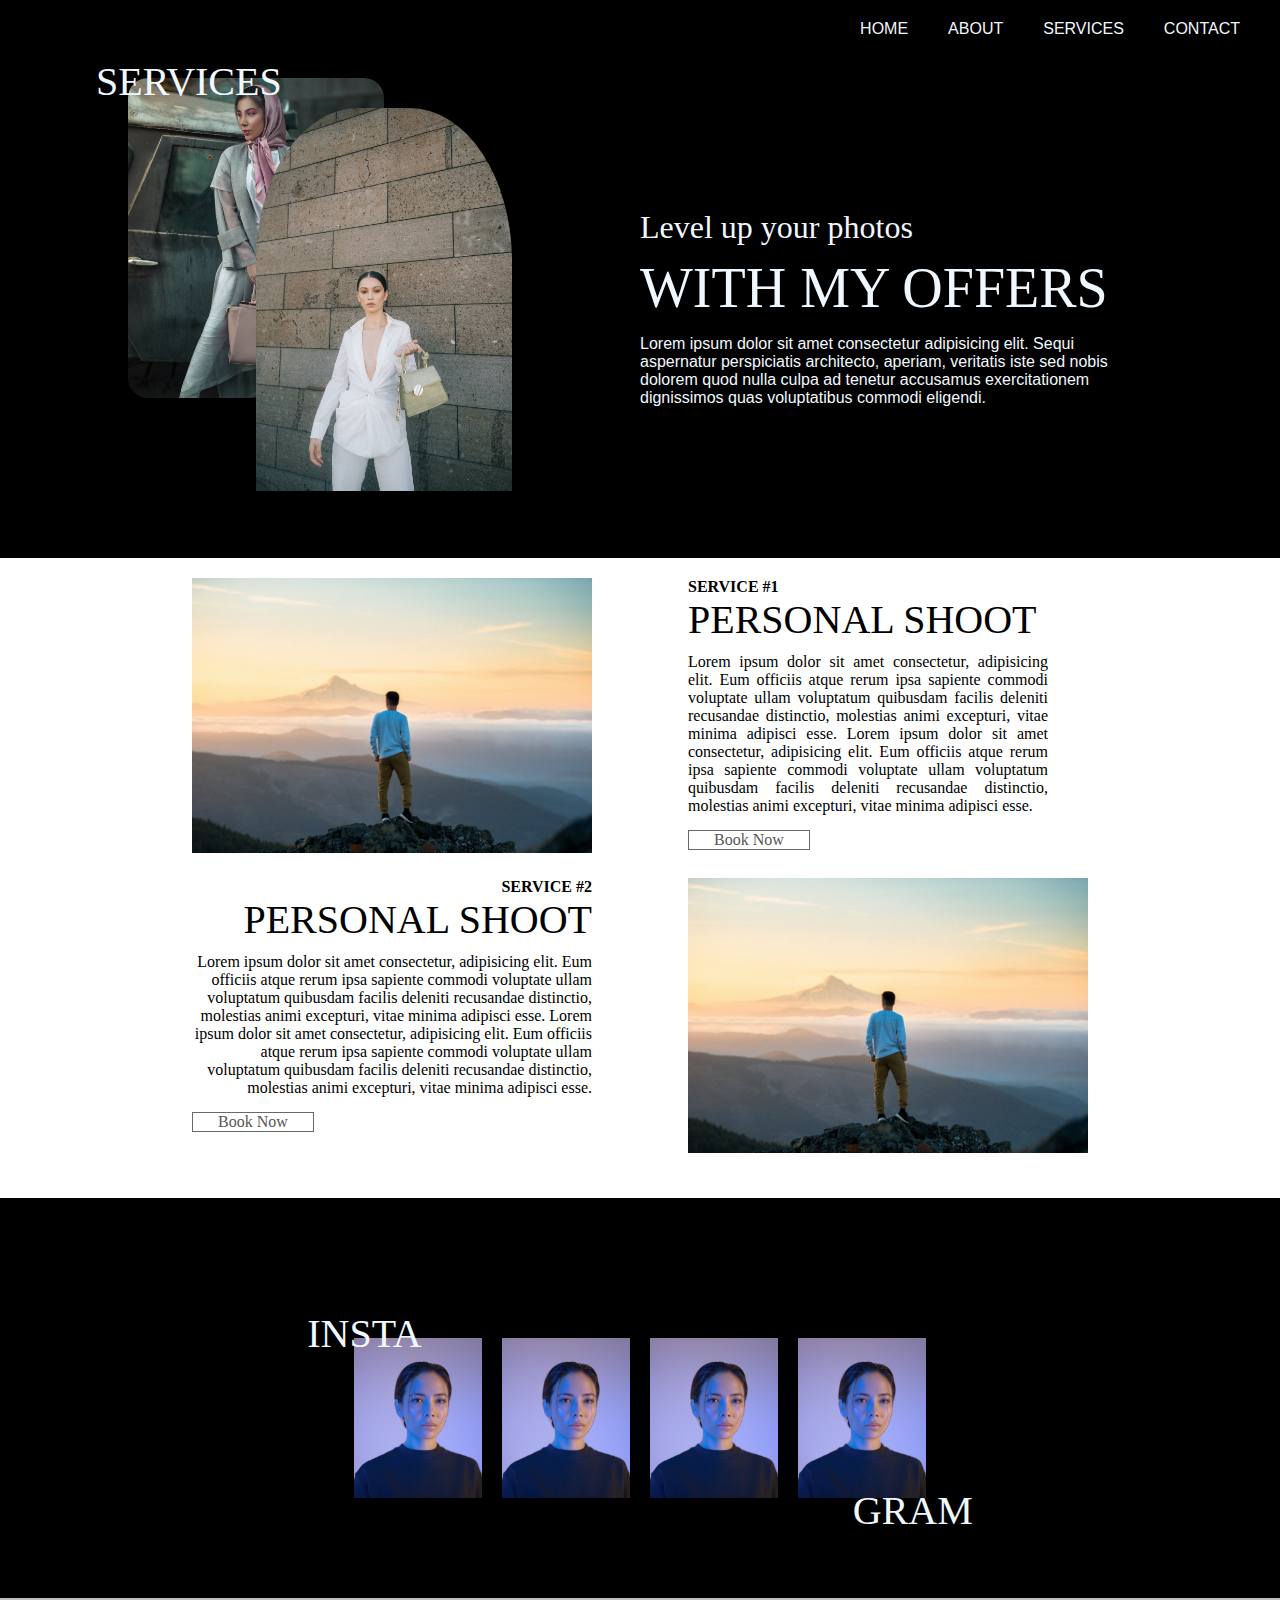
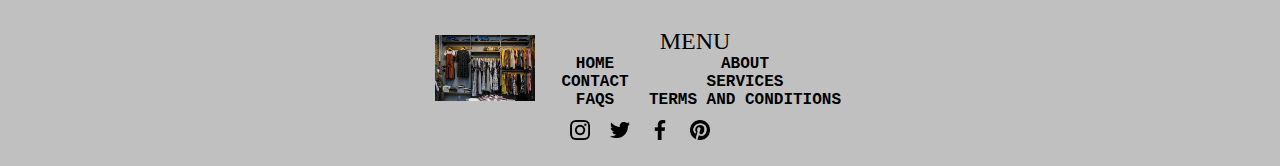
<file: page2.html>
<!DOCTYPE html>
<html lang="en">
<head>
    <meta charset="UTF-8">
    <meta name="viewport" content="width=device-width, initial-scale=1.0">
    <title>Document</title>
    <link rel="stylesheet" href="./Css/page2.css">
</head>
<body>
    <div class="container">
        <header>
            <nav>
                <ul>
                    <li><a href="#">HOME</a></li>
                    <li><a href="#">ABOUT</a></li>
                    <li><a href="#">SERVICES</a></li>
                    <li><a href="#">CONTACT</a></li>
                </ul>
            </nav>

            <div class="contenedor">
                <div class="imagenes">
                    <img src="./imagenes/4.jpg" class="imagen1">
                    <h2>SERVICES</h2>
                    <img src="./imagenes/8.jpg" class="imagen2">
                </div>

                <div class="contenedorTexto">
                    <h2>Level up your photos</h2>
                    <p class="offers">WITH MY OFFERS</p>

                    <p class="info">
                        Lorem ipsum dolor sit amet consectetur adipisicing elit. 
                        Sequi aspernatur perspiciatis architecto, aperiam, 
                        veritatis iste sed nobis dolorem quod nulla culpa ad
                        tenetur accusamus exercitationem dignissimos quas voluptatibus commodi eligendi.
                    </p>
                </div>
            </div>
        </header>

        <main>
            <section class="section1">
                <div>
                    <img src="imagenes/13.jpg" alt="">
                </div>
                <div>
                    <p class="service">SERVICE #1</p>
                    <p class="personalShoot">PERSONAL SHOOT</p>
                    <p class="textoPersonalShoot">Lorem ipsum dolor sit amet consectetur, adipisicing elit. 
                        Eum officiis atque rerum ipsa sapiente commodi voluptate 
                        ullam voluptatum quibusdam facilis deleniti recusandae distinctio, 
                        molestias animi excepturi, vitae minima adipisci esse.
                        Lorem ipsum dolor sit amet consectetur, adipisicing elit. 
                        Eum officiis atque rerum ipsa sapiente commodi voluptate 
                        ullam voluptatum quibusdam facilis deleniti recusandae distinctio, 
                        molestias animi excepturi, vitae minima adipisci esse.
                    </p>
                    <a href="#" class="bookNow">Book Now</a>
                </div>
                <div>
                    <p class="service2">SERVICE #2</p>
                    <p class="personalShoot2">PERSONAL SHOOT</p>
                    <p class="textoPersonalShoot2">Lorem ipsum dolor sit amet consectetur, adipisicing elit. 
                        Eum officiis atque rerum ipsa sapiente commodi voluptate 
                        ullam voluptatum quibusdam facilis deleniti recusandae distinctio, 
                        molestias animi excepturi, vitae minima adipisci esse.
                        Lorem ipsum dolor sit amet consectetur, adipisicing elit. 
                        Eum officiis atque rerum ipsa sapiente commodi voluptate 
                        ullam voluptatum quibusdam facilis deleniti recusandae distinctio, 
                        molestias animi excepturi, vitae minima adipisci esse.
                    </p>
                    <a href="#" class="bookNow">Book Now</a>
                </div>

                <div>
                    <img src="imagenes/13.jpg" alt="">
                </div>
            </section>

            <section class="section2">
                <p class="insta">INSTA</p>
                <P class="gram">GRAM</P>
                <div>
                    <img src="imagenes/12.jpg" alt="">
                </div>
                <div>
                    <img src="imagenes/12.jpg" alt="">
                </div>
                <div>
                    <img src="imagenes/12.jpg" alt="">
                </div>
                <div>
                    <img src="imagenes/12.jpg" alt="">
                </div>

            </section>
        </main>

        <footer>

            <img src="./imagenes/1.jpg" alt="">
            
            <div class="menuFooter">
                <h2>MENU</h2>
                <ul>
                    <li>HOME</li>
                    <li>ABOUT</li>
                    <li>CONTACT</li>
                    <li>SERVICES</li>
                    <li>FAQS</li>
                    <li>TERMS AND CONDITIONS</li>
                </ul>
            </div>
            <div class="socialNetwork">
                <ul>
                    <li>
                        <a href="#">
                            <img src="./imagenes/icons/instagram.png" alt="">
                        </a>
                    </li>
                    <li>
                        <a href="#">
                            <img src="./imagenes/icons/gorjeo.png" alt="">
                        </a>
                    </li>
                    <li>
                        <a href="#">
                            <img src="./imagenes/icons/simbolo-de-la-aplicacion-de-facebook.png" alt="">
                        </a>
                    </li>
                    <li>
                        <a href="#">
                            <img src="./imagenes/icons/logotipo-de-pinterest.png" alt="">
                        </a>
                    </li>
                </ul>
            </div>
        </footer>
    </div>
</body>
</html>
</file>
<file: Css/page2.css>
*{
    padding: 0;
    margin: 0;
    list-style-type: none;
    text-decoration: none;
}

header{
    background-color: black;
}

nav ul{
    display: flex;
    justify-content: right;
    padding: 10px;
}

nav ul li{
    padding: 10px;
    margin-right: 20px;
}

nav ul li a{
    display: block;
    color: aliceblue;
    font-family: 'Franklin Gothic Medium', 'Arial Narrow', Arial, sans-serif;
}

.contenedor{
    height: 500px;
    display: flex;
    color: aliceblue;
}

.imagenes{
    width: 50%;
    position: relative;
}

.imagenes h2{
    position: absolute;
    left: 15%;
    font-size: 2.5em;
    font-family: 'Times New Roman', Times, serif;
    font-weight: lighter;
}

.imagenes img{
    width: 40%;
    position: absolute;
}

.imagen1{
    top: 20px;
    left: 20%;
    border-radius: 20px;
}

.imagen2{
    right: 20%;
    top: 10%;
    border-top-left-radius: 40%;
    border-top-right-radius: 40%;
    object-fit: contain;
}

.contenedorTexto{
    width: 50% ;
    display: flex;
    flex-direction: column;
    justify-content: center;
}

.contenedorTexto h2{
    font-family: 'Times New Roman', Times, serif;
    font-weight: lighter;
    font-size: 2em;
    margin-bottom: 10px;
}

.offers{
    font-family: 'Times New Roman', Times, serif;
    font-weight: lighter;
    font-size: 3.5em;
    margin-bottom: 15px;
}

.info{
    width: 500px;
    font-family: 'Gill Sans', 'Gill Sans MT', Calibri, 'Trebuchet MS', sans-serif;
}

.section1{
    width: 70%;
    margin: 0 auto;
    padding: 20px;
    display: grid;
    grid-template-columns: 400px 400px;
    grid-template-rows: 300px 300px;
    justify-content: space-between;
} 

.service{
    font-weight: bold;
}

.personalShoot{
    font-size: 2.5em;
    font-family: Cambria, Cochin, Georgia, Times, 'Times New Roman', serif;
    margin-bottom: 10px;
}

.textoPersonalShoot{
    width: 90%;
    text-align: justify;
}

.bookNow{
    display: block;
    margin-top: 15px;
    border: 1px solid rgb(105, 105, 105);
    width: 25%;
    padding: 0px 10px;
    text-align: center;
    color: #575656;
}

.service2{
    font-weight: bold;
    text-align: right;
}

.personalShoot2{
    font-size: 2.5em;
    font-family: Cambria, Cochin, Georgia, Times, 'Times New Roman', serif;
    margin-bottom: 10px;
    text-align: end;
}

.textoPersonalShoot2{    
    text-align: end;
}

.section1 img{
    width: 400px;
}

.section2{
    background-color: black;
    color: aliceblue;
    display: flex;
    position: relative;
    justify-content: center;
    align-items: center;
    height: 400px;
}

.section2 div{
    width: 10%;
    height: 120px;
    background-color: #575656;
    margin: 10px;
}

.insta{
    position: absolute;
    top: 28%;
    left: 24%;
    font-size: 2.5em;
}

.gram{
    position: absolute;
    font-size: 2.5em;
    bottom: 16%;
    right: 24%;
}

.section2 div img{
    width: 100%;
}

footer{
    background-color: #c0c0c0;
    display: grid;
    grid-template-columns: 110px 300px;
    grid-template-rows: 100px;
    grid-template-areas:
     "imagen menu menu"
     "lista lista lista";
    justify-content: center;
    align-items: center;
    padding: 20px 0;
}

footer img{
    width: 100px;
}

.menuFooter h2{
    text-align: center;
    font-family: Georgia, 'Times New Roman', Times, serif;
    font-weight: lighter;
}
.menuFooter{
    grid-area: menu;
    text-align: center;
    font-family: 'Courier New', Courier, monospace;
    font-weight: bold;
}

.menuFooter ul{
    display: grid;
    grid-template-columns: 1fr 2fr;
}

.socialNetwork{
    grid-area: lista;
}

.socialNetwork ul{
    display: flex;
    justify-content: center;
}

.socialNetwork a{
    display: block;
    margin: 2px 10px;
}

.socialNetwork img{
    width: 20px;
}
</file>
